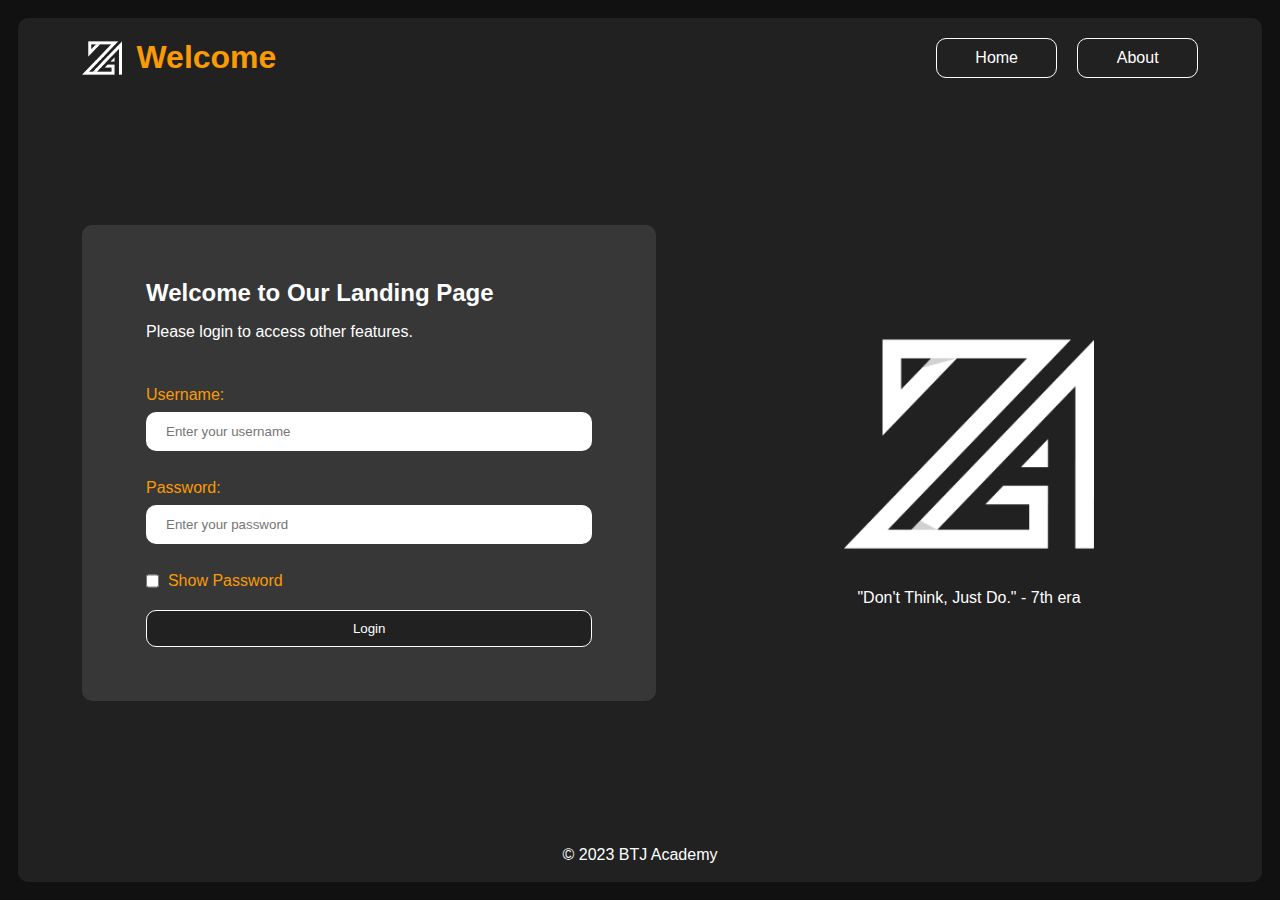
<file: src/index.html>
<!DOCTYPE html>
<html lang="en">
    <head>
        <meta charset="UTF-8">
        <meta name="viewport" content="width=device-width, initial-scale=1.0">
        <title>Landing Page</title>
        <link rel="stylesheet" href="style.css">
        <script src="https://ajax.googleapis.com/ajax/libs/jquery/3.7.1/jquery.min.js"></script>
    </head>
    <body>
        <header>
            <div class="logo">
                <img id="logo" src="logo-zaga.png" width="40" onclick="rotateImage()">
                <h1>Welcome</h1>
            </div>
            <nav>
                <a href="index.html">Home</a>
                <a href="about.html">About</a>
            </nav>
        </header>

        <main class="landing-page">
            <section class="login">
                <h2>Welcome to Our Landing Page</h2>
                <p>Please login to access other features.</p>
                <form id="login-form">
                    <div class="username container">
                        <label for="username">Username: </label>
                        <br>
                        <input type="text" id="username" placeholder="Enter your username" oninput="validateUsername()">
                        <span id="errorUsername" class="error"></span>
                    </div>

                    <div class="password container">
                        <label for="pass">Password: </label>
                        <br>
                        <input type="password" id="pass" placeholder="Enter your password" oninput="validatePass()">
                        <span id="errorPassword" class="error"></span>
                        <div class="message">
                            <span id="capslock-allert"></span>
                        </div>
                    </div>

                    <div class="showPass">
                        <input type="checkbox" id="showPassword">
                        <label for="showPassword">Show Password</label>
                    </div>
                    <button type="submit">Login</button>
                </form>
            </section>

            <section class="content">
                <figure>
                    <img src="logo-zaga.png" width="250vw">
                </figure>
    
                <article class="quotes">
                    <p>"Don't Think, Just Do." - 7th era</p>
                </article>
            </section>
        </main>
        
        <footer>
            &copy; 2023 BTJ Academy
        </footer>

        <script src="script.js"></script>
    </body>
</html>
</file>
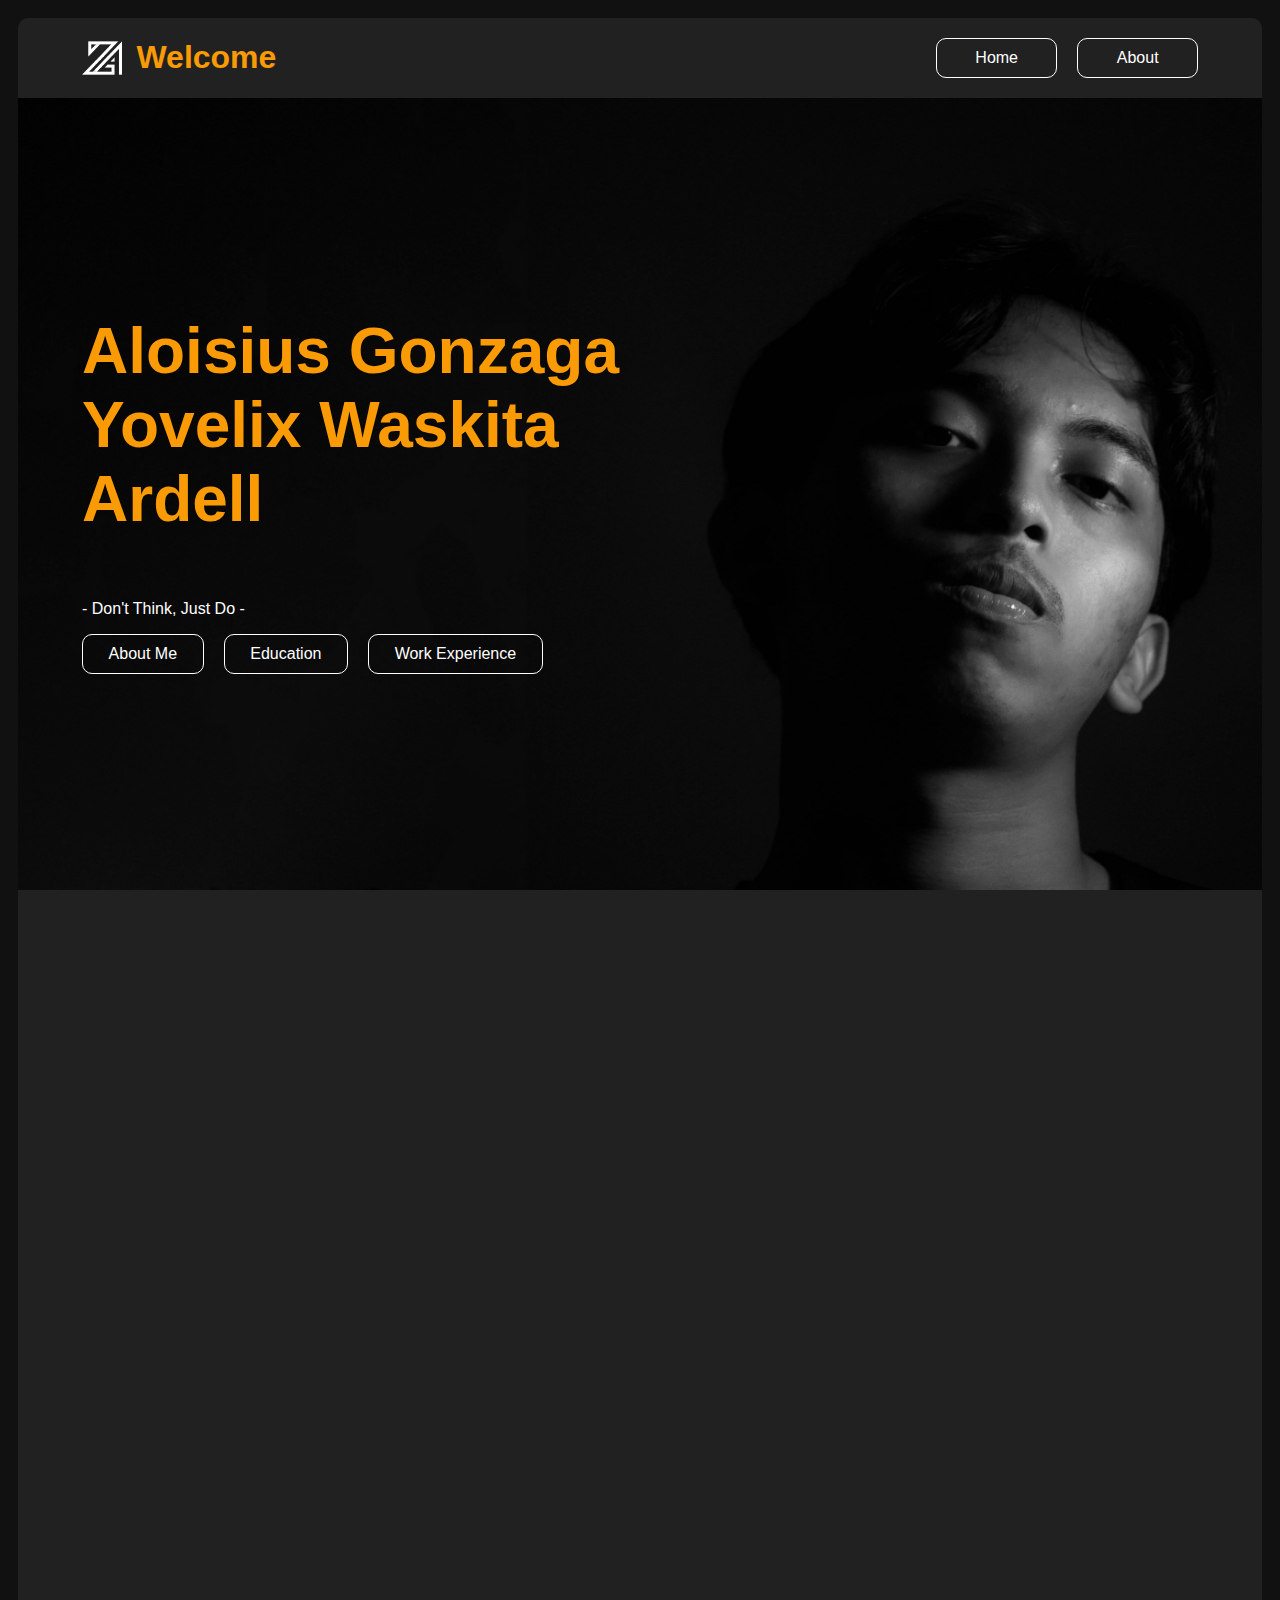
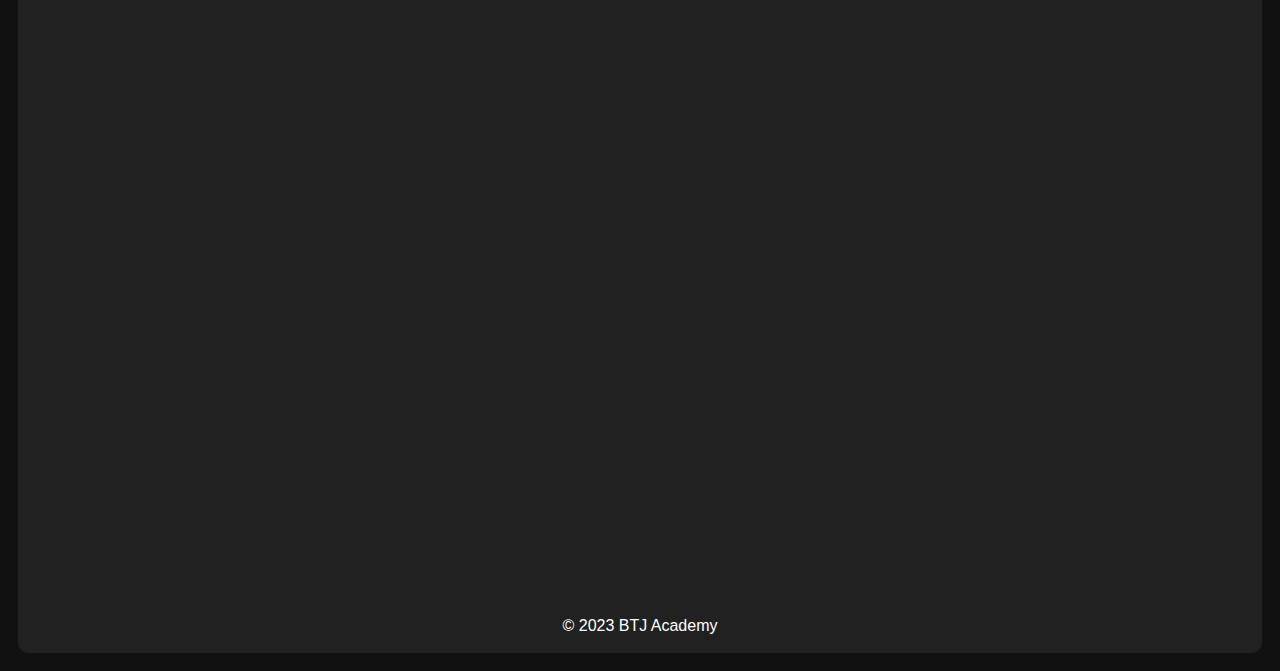
<file: src/about.html>
<!DOCTYPE html>
<html lang="en">
    <head>
        <meta charset="UTF-8">
        <meta name="viewport" content="width=device-width, initial-scale=1.0">
        <title>About</title>
        <link rel="stylesheet" href="style.css">
        <script src="https://ajax.googleapis.com/ajax/libs/jquery/3.7.1/jquery.min.js"></script>
    </head>
    <body>
        <header>
            <div class="logo">
                <img id="logo" src="logo-zaga.png" width="40" onclick="rotateImage()">
                <h1>Welcome</h1>
            </div>
            <nav>
                <a href="index.html">Home</a>
                <a href="about.html">About</a>
            </nav>
        </header>

        <main class="about-page">
            <section id="profile">
                <p>Aloisius Gonzaga Yovelix Waskita Ardell</p>
                <p>- Don't Think, Just Do -</p>
                <nav class="nav-about">
                    <a href="#aboutme">About Me</a>
                    <a href="#education">Education</a>
                    <a href="#experience">Work Experience</a>
                </nav>
            </section>

            <section id="aboutme" class="main-content">
                <img src="profile-pict.png" alt="foto orang ganteng" width="25%">
                <article>
                    <h3>About Me!</h3>
                    <p>Enthusiastic and reliable electrical engineering graduate with specialized expertise in Information Systems. Organized, 
                        collaborative, experienced Systems Analyst with a strong background in UI/UX design, mobile app development, data 
                        analysis, and ready to make meaningful contributions in the professional world. Also have additional proven skills in 
                        graphic design and video editing.</p>
                </article>
            </section>

            <section id="education" class="main-content">
                <h3>Education</h3>
                <section class="list">
                    <p>Diponegoro University<p>
                    <ul class="details">
                        <li>Bachelor Degree of Electrical Engineering</li>
                        <li>3.75/4.00</li>
                        <li>Final Project : Sistem Monitoring dan Remote pada Smart Microgreen Incubator dengan Mobile Apps</li>
                        <li>Relevant Coursework : Information System Analysis and Design, Information Technology Planning, Business 
                            Intelligence, Decision Support Systems, Big Data Analytics, Enterprise-based Systems.</li>
                    </ul>
                </section>
            </section>

            <section id="experience" class="main-content">
                <table>
                    <h3>Work Experience</h3>
                    <tbody>
                        <tr>
                            <td>CV. Redesma</td>
                            <td>PT. Javan Cipta Solusi</td>
                        </tr>
                        <tr>
                            <td>Electrical Engineer Part Timer</td>
                            <td>System Analyst Internship</td>
                        </tr>
                            <td>Februari 2022 - Juni 2022</td>
                            <td>Juni 2021 - Februari 2022</td>
                    </tbody>
                </table>
            </section>
        </main>

        <footer>
            &copy; 2023 BTJ Academy
        </footer>

        <script src="script.js"></script>
    </body>
</html>
</file>
<file: src/style.css>
:root {
    --color-main: #212121;
    --color-highlight: #FA9A05;
    --color-secondary: #111111;
    background-color: var(--color-secondary);
    font-size: 16px;
    align-items: center;
}

body {
    display: flex;
    flex-direction: column;
    justify-content: space-between;
    margin: 2vh;
    background-color: var(--color-main);
    color: white;
    font-family:'Lucida Sans', 'Lucida Sans Regular', 'Lucida Grande', 'Lucida Sans Unicode', Geneva, Verdana, sans-serif;
    border-radius: 10px;
    min-height: 96vh;
}

header {
    display: flex;
    align-items: center;
    justify-content: space-between;
    padding: 0 5vw;
}

.logo img,
.logo h1{
    display: inline-block;
    vertical-align: middle;
}

.logo h1 {
    margin-left: 10px;
    color: var(--color-highlight)
}

.logo img {
    transition: transform 1.5s ease-in-out;
}

nav {
    display: flex;
}

nav a {
    border: 1px solid;
    border-radius: 10px;
    padding: 10px 3vw;
    text-decoration: none;
    color: white;
    margin-left: 20px;
    transition: background-color 1s ease;
    transition: border-color 1s ease;
}

nav a:hover {
    border: 1px solid var(--color-highlight);
    background-color: var(--color-highlight);
}

.landing-page {
    align-items: center;
    padding: 4vh 5vw;
    display: flex;
    justify-content: space-between;

}

.login {
    padding: 6vh 5vw;
    background-color: rgba(255, 255, 255, 0.1);
    width: 40%;
    border-radius: 10px;
    animation: enterFromLeft 1.5s ease-in-out forwards;
}

.login h2 {
    margin: 0;
    padding: 0;
}

.login p {
    margin-bottom: 5vh;
}

form {
    margin: 0;
    text-align: left;
    border-radius: 10px;
}

label {
    color: var(--color-highlight);
}

button {
    margin: auto;
    margin-top: 20px;
    width: 100%;
    padding: 10px;
    color: white;
    background-color: var(--color-main);
    border: 1px solid;
    border-radius: 10px;
    transition: background-color 1s ease;
    transition: border-color 1s ease;
}

button:hover {
    background-color: var(--color-highlight);
    border: 1px solid var(--color-highlight);
}

input {
    width: 100%;
    padding: 12px 20px;
    margin: 8px 0;
    box-sizing: border-box;
    border-radius: 10px;
    border: none;
    background-color:white;
}

.showPass {
    margin: 0;
    padding: 0;
    display: flex;
}

.showPass input {
    width: max-content;
    padding: 0;
    margin: 0 2% 0 0;
    align-items: baseline;
}

.container {
    margin-bottom: 20px;
}

.message {
    border: 1px;
    margin-top: 10px;
    font-style: italic;
    font-weight: 400;
}

.error {
    color: #E3242B;
    font-weight: 600;
    font-size: 0.75rem;
}

.content {
    text-align: center;
    margin-left: 10px;
    margin-right: 5vw;
    animation: showUp 2s ease-in-out forwards;
}

footer {
    text-align: center;
    padding: 2vh;
}

.about-page {
    flex-direction: column;
}

#profile {
    width: 100%;
    background-image: url("bg-zaga.jpg");
    background-size: cover;
    padding: 24vh 5vw;
    box-sizing: border-box;
    background-position: right;
    animation: enterFromLeft 1.5s ease-in-out forwards;
}

#profile p:first-child {
    color: var(--color-highlight);
    font-weight: 700;
    font-size: 4rem;
    width: 60%;
    margin: 0;
    margin-bottom: 1em;
    animation: enterFromLeft 1.5s ease-in-out forwards;
}

.nav-about a {
    margin: 0;
    border: 1px solid;
    border-radius: 10px;
    padding: 10px 2vw;
    text-decoration: none;
    color: white;
    margin-right: 20px;
}

.nav-about a:hover {
    border: 1px solid var(--color-highlight);
    background-color: var(--color-highlight);
}

#aboutme {
    display: flex;
    justify-content: space-between;
    padding: 5vw;
    align-items: center;
}

#aboutme img {
    border-radius: 50%;
    background-image: url(logo-zaga.png);
    background-size: cover;
    background-position: center;
    transition: width 0.5s ease-in-out;
}

#aboutme img:hover {
    width: 28%;
}

#aboutme article {
    margin-left: 2vw;
    padding: 0 0 0 5vw;
}

h3 {
    margin: 0;
    margin-bottom: 40px;
    font-size: 3rem;
    color: var(--color-highlight);
}

#aboutme p {
    text-align: justify;
    text-align-last: left;
    font-size: 1.2rem;
}

#education {
    background-color: var(--color-secondary);
    padding: 5vw;
}

#education h4 {
    font-size: 1.1rem;
    background-color: var(--color-highlight);
    padding: 10px;
}

#education p {
    font-size: 1.5rem;
    font-weight: 500;
}

.details li {
    margin: 10px 0;
    font-size: 1.2rem;
    font-weight: 100;
    list-style: disc;
}

#experience {
    padding: 6vw 5vw;
    text-align: center;
}

#experience h3 {
    margin-bottom: 80px;
}

#experience table {
    margin: auto;
    margin-top: 40px;
}

#experience table td {
    padding-right: 8vw;
    padding-left: 8vw;
    padding-bottom: 8px;
}

#experience tr:first-child {
    font-size: 1.25rem;
    font-weight: 500;
}

#experience tr:nth-child(2) {
    font-size: 1rem;
    font-style: italic;
}

#experience tr:nth-child(3) {
    font-size: 0.75rem;
}

@media screen and (max-width: 900px) {
    .landing-page {
        flex-direction: column;
    }

    .login {
        width: 80%;
    }

    #aboutme {
        flex-direction: column;
        padding: 1.5vw 5vw;
    }

    #aboutme img {
        width: 50%;
        margin-bottom: 20px;
    }

    #aboutme img:hover {
        width: 55%;
    }

    #aboutme article {
        text-align: center;
        margin: 0;
        padding: 1vw;
    }

    #aboutme p {
        font-size: 1.25rem;
    }

}

@media screen and (max-width: 550px) {
    nav {
        flex-direction: column;
    }

    nav a {
        margin: 1vh 0;
    }

    .nav-about a {
        margin: 1vh 0;
    }

    #aboutme p {
        font-size: 1rem;
    }

    .details li {
        font-size: 1rem;
    }

    h3 {
        font-size: 2rem;
    }

    #profile p:first-child {
        font-size: 3rem;
    }

    #experience tr:first-child {
        font-size: 1rem;
    }

    #experience tr:nth-child(2) {
        font-size: 0.75rem;
    }
    
    #experience tr:nth-child(3) {
        font-size: 0.7rem;
    }

}

@keyframes enterFromLeft {
    from {
        opacity: 0; 
        transform: translateX(-100%); 
    }
    80% {
        transform: translateX(+5%);
    }
    90% {
        transform: translateX(-2%);
    }
    to {
        opacity: 1; 
        transform: translateX(0); 
    }
}

@keyframes showUp {
    from {
        opacity: 0;
    }
    to {
        opacity: 1;  
    }
}

.main-content {
    opacity: 0;
    transition: opacity 0.5s;
}

.visible {
    opacity: 1;
}
</file>
